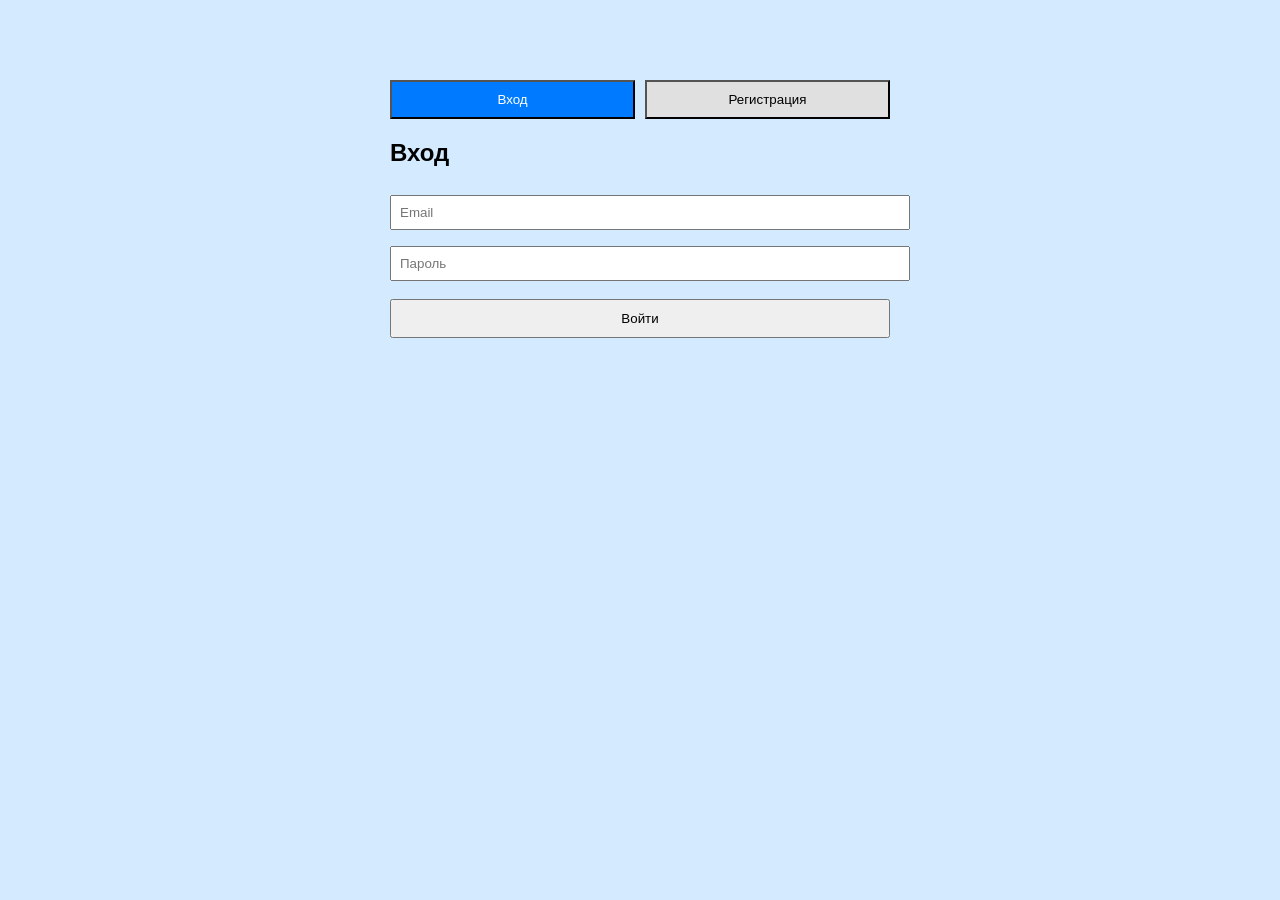
<file: static/index.html>
<!DOCTYPE html>
<html>
<head>
    <meta charset="UTF-8">
    <title>Главная</title>
    <style>
        body { font-family: Arial; max-width: 500px; margin: 50px auto; padding: 20px; background: #d4eaff;}
        input { width: 100%; padding: 8px; margin: 8px 0; }
        button { width: 100%; padding: 10px; margin-top: 10px; cursor: pointer; }
        .error { color: red; margin-top: 10px; }
        .success { color: green; margin-top: 10px; }
        .tab { display: flex; gap: 10px; margin-bottom: 20px; }
        .tab button { width: 50%; background: #e0e0e0; }
        .tab .active { background: #007bff; color: white; }
        .form { display: none; }
        .form.active { display: block; }
    </style>
</head>
<body>

<div class="tab">
    <button id="loginTab" class="active">Вход</button>
    <button id="registerTab">Регистрация</button>
</div>

<div id="loginForm" class="form active">
    <h2>Вход</h2>
    <input type="email" id="loginEmail" placeholder="Email">
    <input type="password" id="loginPassword" placeholder="Пароль">
    <button id="loginBtn">Войти</button>
    <div id="loginError" class="error"></div>
</div>

<div id="registerForm" class="form">
    <h2>Регистрация</h2>
    <input type="email" id="regEmail" placeholder="Email">
    <input type="password" id="regPassword" placeholder="Пароль">
    <input type="password" id="regPassword2" placeholder="Повторите пароль">
    <input type="text" id="regFirstName" placeholder="Имя">
    <input type="text" id="regLastName" placeholder="Фамилия">
    <button id="registerBtn">Зарегистрироваться</button>
    <div id="registerError" class="error"></div>
    <div id="registerSuccess" class="success"></div>
</div>

<script>
    document.getElementById('loginTab').onclick = () => {
        document.getElementById('loginTab').classList.add('active');
        document.getElementById('registerTab').classList.remove('active');
        document.getElementById('loginForm').classList.add('active');
        document.getElementById('registerForm').classList.remove('active');
    };
    document.getElementById('registerTab').onclick = () => {
        document.getElementById('registerTab').classList.add('active');
        document.getElementById('loginTab').classList.remove('active');
        document.getElementById('registerForm').classList.add('active');
        document.getElementById('loginForm').classList.remove('active');
    };

    document.getElementById('loginBtn').onclick = async () => {
        const email = document.getElementById('loginEmail').value;
        const password = document.getElementById('loginPassword').value;
        const res = await fetch('/auth/login', {
            method: 'POST',
            headers: { 'Content-Type': 'application/json' },
            body: JSON.stringify({ email, password }),
            credentials: 'include'
        });
        if (res.ok) {
            window.location.href = '/profile.html';
        } else {
            const err = await res.json();
            document.getElementById('loginError').innerText = err.detail || 'Ошибка входа';
        }
    };

    document.getElementById('registerBtn').onclick = async () => {
        const email = document.getElementById('regEmail').value;
        const password = document.getElementById('regPassword').value;
        const password2 = document.getElementById('regPassword2').value;
        const first_name = document.getElementById('regFirstName').value;
        const last_name = document.getElementById('regLastName').value;
        const res = await fetch('/auth/register', {
            method: 'POST',
            headers: { 'Content-Type': 'application/json' },
            body: JSON.stringify({ email, password, password2, first_name, last_name })
        });
        if (res.ok) {
            document.getElementById('registerSuccess').innerText = 'Регистрация успешна! Теперь войдите.';
            document.getElementById('regEmail').value = '';
            document.getElementById('regPassword').value = '';
            document.getElementById('regPassword2').value = '';
            document.getElementById('regFirstName').value = '';
            document.getElementById('regLastName').value = '';
            setTimeout(() => document.getElementById('loginTab').click(), 1500);
        } else {
            const err = await res.json();
            document.getElementById('registerError').innerText = err.detail || 'Ошибка регистрации';
        }
    };
</script>

</body>
</html>
</file>
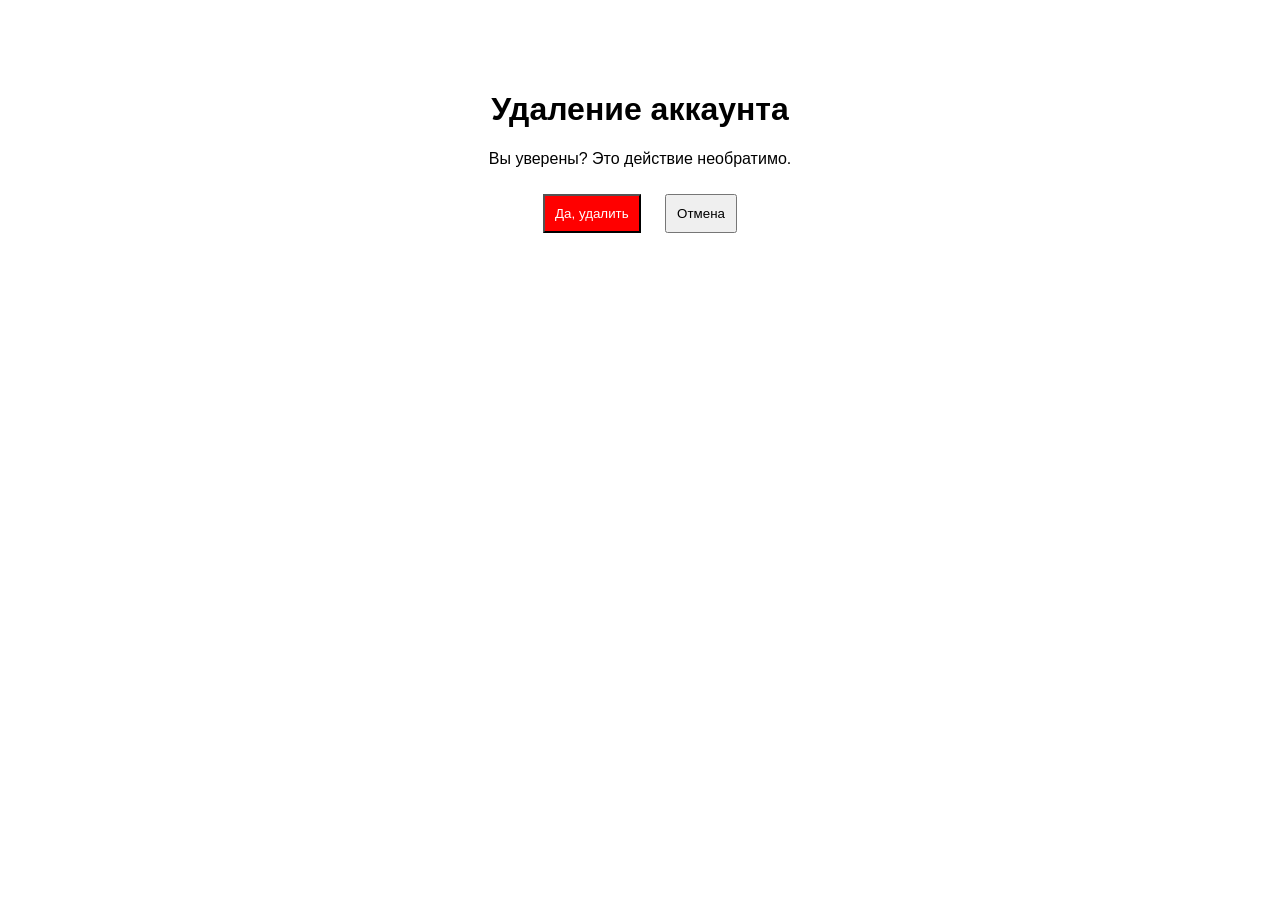
<file: static/delete.html>
<!DOCTYPE html>
<html>
<head>
    <meta charset="UTF-8">
    <title>Удалить аккаунт</title>
    <style>
        body { font-family: Arial; max-width: 500px; margin: 50px auto; padding: 20px; text-align: center; }
        button { padding: 10px; margin: 10px; cursor: pointer; }
        .danger { background: red; color: white; }
    </style>
</head>
<body>

<h1>Удаление аккаунта</h1>
<p>Вы уверены? Это действие необратимо.</p>

<button id="confirmDelete" class="danger">Да, удалить</button>
<button id="cancelBtn">Отмена</button>

<script>
    document.getElementById('confirmDelete').onclick = async () => {
        const res = await fetch('/users/delete', { method: 'DELETE', credentials: 'include' });
        if (res.ok) {
            alert('Аккаунт удалён');
            window.location.href = '/';
        } else {
            alert('Ошибка удаления');
        }
    };
    document.getElementById('cancelBtn').onclick = () => window.location.href = '/profile.html';
</script>

</body>
</html>
</file>
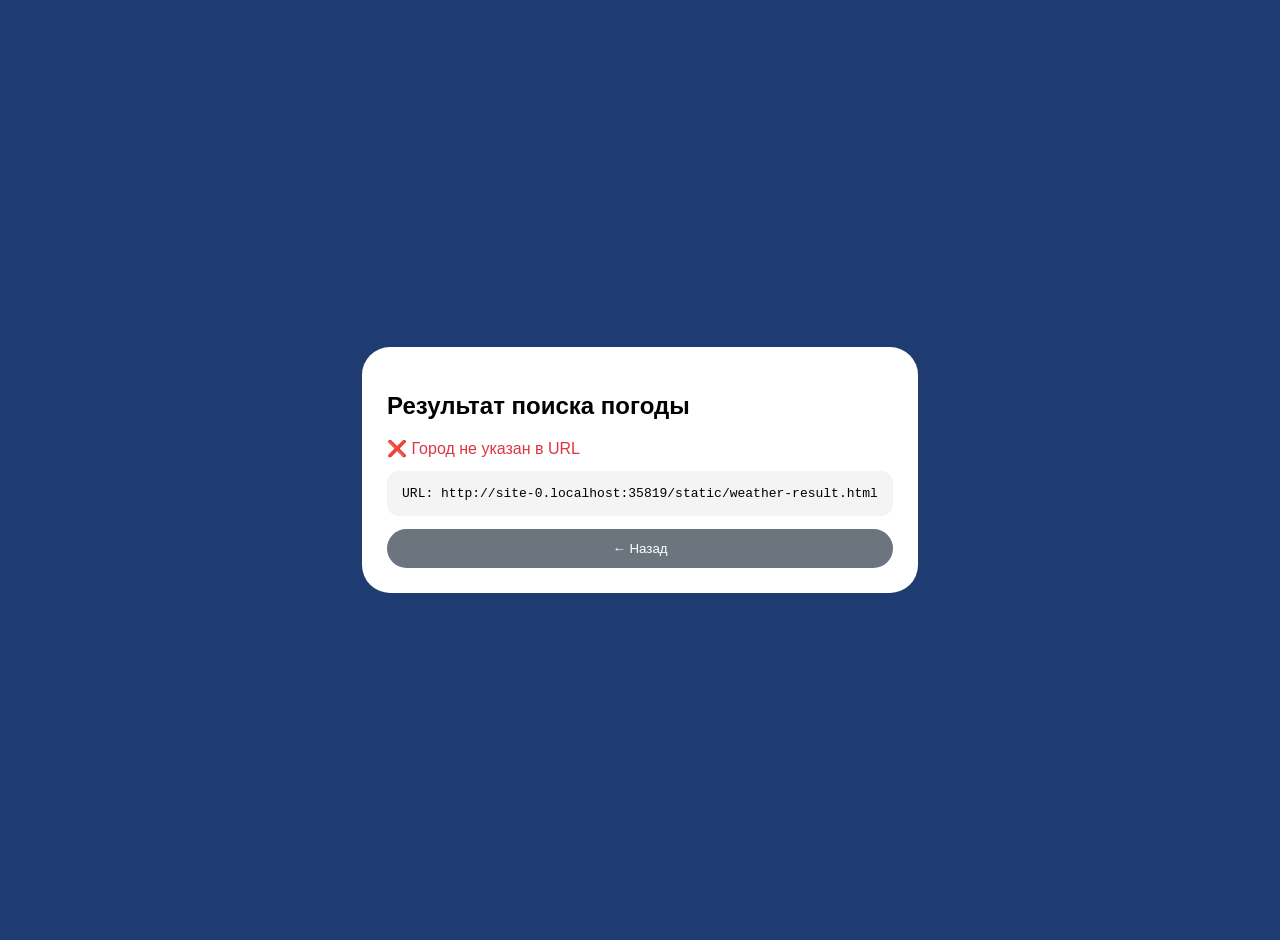
<file: static/weather-result.html>
<!DOCTYPE html>
<html>
<head>
    <meta charset="UTF-8">
    <title>Отладка</title>
    <style>
        body { font-family: Arial; background: #1e3c72; display: flex; justify-content: center; align-items: center; min-height: 100vh; margin: 0; padding: 20px; }
        .card { max-width: 600px; background: white; border-radius: 28px; padding: 25px; }
        pre { background: #f4f4f4; padding: 15px; border-radius: 12px; overflow-x: auto; font-size: 13px; }
        .error { color: #dc3545; }
        .btn { display: block; width: 100%; margin-top: 12px; padding: 12px; background: #6c757d; color: white; border: none; border-radius: 50px; cursor: pointer; text-align: center; }
    </style>
</head>
<body>
<div class="card">
    <h2>Результат поиска погоды</h2>
    <div id="info"></div>
    <pre id="raw"></pre>
    <button class="btn" onclick="location.href='/weather.html'">← Назад</button>
</div>
<script>
    (function() {
        const city = new URLSearchParams(location.search).get('city');
        const info = document.getElementById('info');
        const rawDiv = document.getElementById('raw');

        if (!city) {
            info.innerHTML = '<div class="error">❌ Город не указан в URL</div>';
            rawDiv.innerHTML = 'URL: ' + location.href;
            return;
        }

        info.innerHTML = '🔍 Ищу погоду для: <b>' + city + '</b><br>Запрос: /weather/city?city_name=' + encodeURIComponent(city);

        fetch('/weather/city?city_name=' + encodeURIComponent(city), { credentials: 'include' })
            .then(res => {
                rawDiv.innerHTML = 'Статус ответа: ' + res.status + ' ' + res.statusText + '\n\n';
                return res.text();
            })
            .then(text => {
                rawDiv.innerHTML += 'ОТВЕТ СЕРВЕРА (сырой текст):\n' + text;
                try {
                    const json = JSON.parse(text);
                    rawDiv.innerHTML += '\n\n✅ Это валидный JSON\n';
                    rawDiv.innerHTML += 'Структура: ' + JSON.stringify(json, null, 2);
                    info.innerHTML += '<br>✅ Данные получены!';
                } catch(e) {
                    rawDiv.innerHTML += '\n\n❌ НЕ JSON! Ошибка: ' + e.message;
                }
            })
            .catch(err => {
                rawDiv.innerHTML += '\n\n❌ Ошибка запроса: ' + err.message;
            });
    })();
</script>
</body>
</html>
</file>
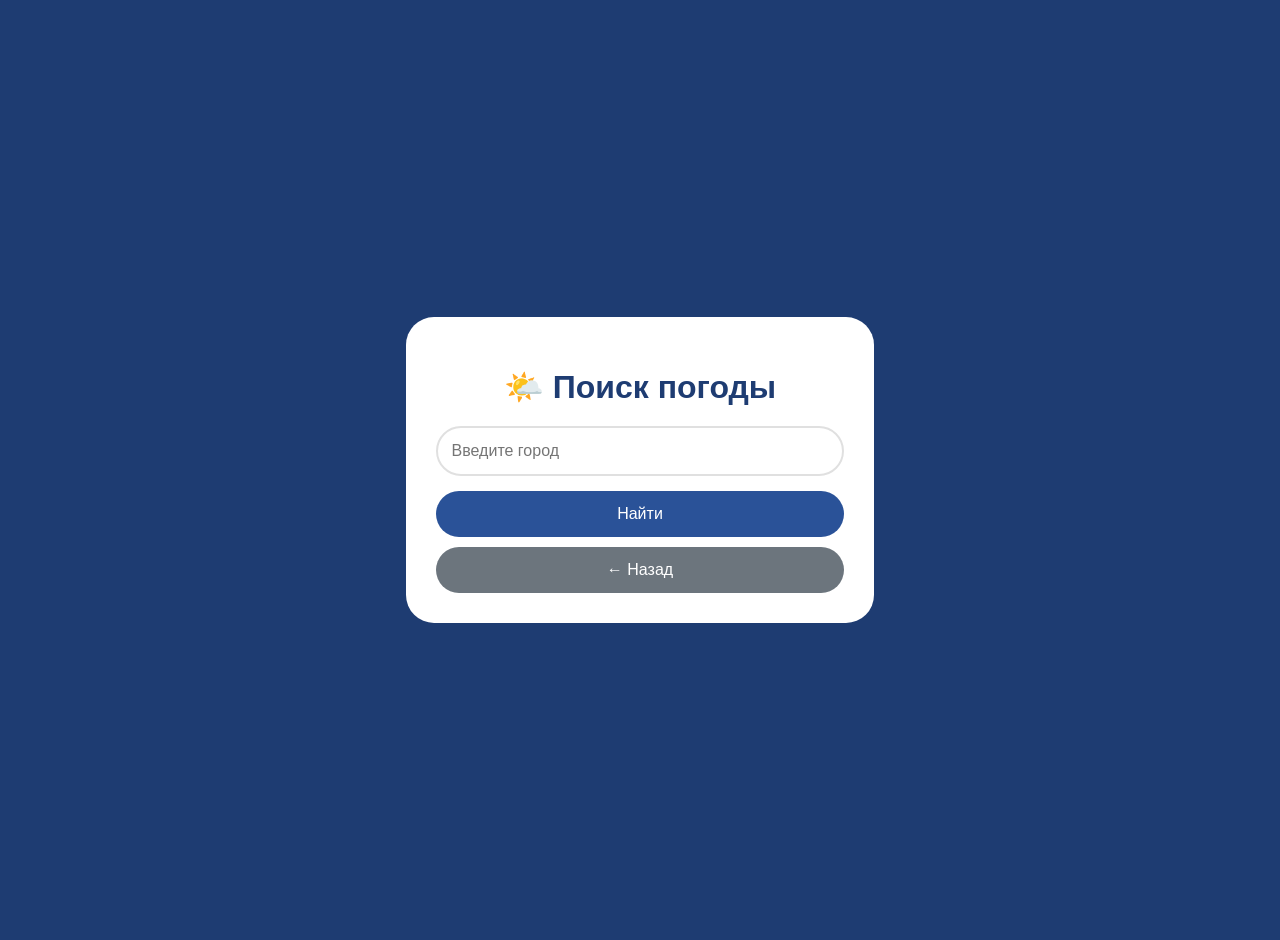
<file: static/weather.html>
<!DOCTYPE html>
<html>
<head>
    <meta charset="UTF-8">
    <title>Поиск погоды</title>
    <style>
        body { font-family: Arial; background: #1e3c72; display: flex; justify-content: center; align-items: center; min-height: 100vh; margin: 0; padding: 20px; }
        .card { max-width: 450px; background: white; border-radius: 28px; padding: 30px; text-align: center; }
        h1 { color: #1e3c72; margin-bottom: 20px; }
        input { width: 100%; padding: 14px; border: 2px solid #e0e0e0; border-radius: 50px; font-size: 16px; margin-bottom: 15px; box-sizing: border-box; }
        button { width: 100%; padding: 14px; background: #2a5298; color: white; border: none; border-radius: 50px; cursor: pointer; font-size: 16px; }
        .btn-back { background: #6c757d; margin-top: 10px; }
        button:hover { opacity: 0.9; }
    </style>
</head>
<body>
<div class="card">
    <h1>🌤️ Поиск погоды</h1>
    <input type="text" id="city" placeholder="Введите город">
    <button onclick="let c=document.getElementById('city').value.trim(); if(c) location.href='/weather-result.html?city='+encodeURIComponent(c)">Найти</button>
    <button class="btn-back" onclick="location.href='/profile.html'">← Назад</button>
</div>
</body>
</html>
</file>
